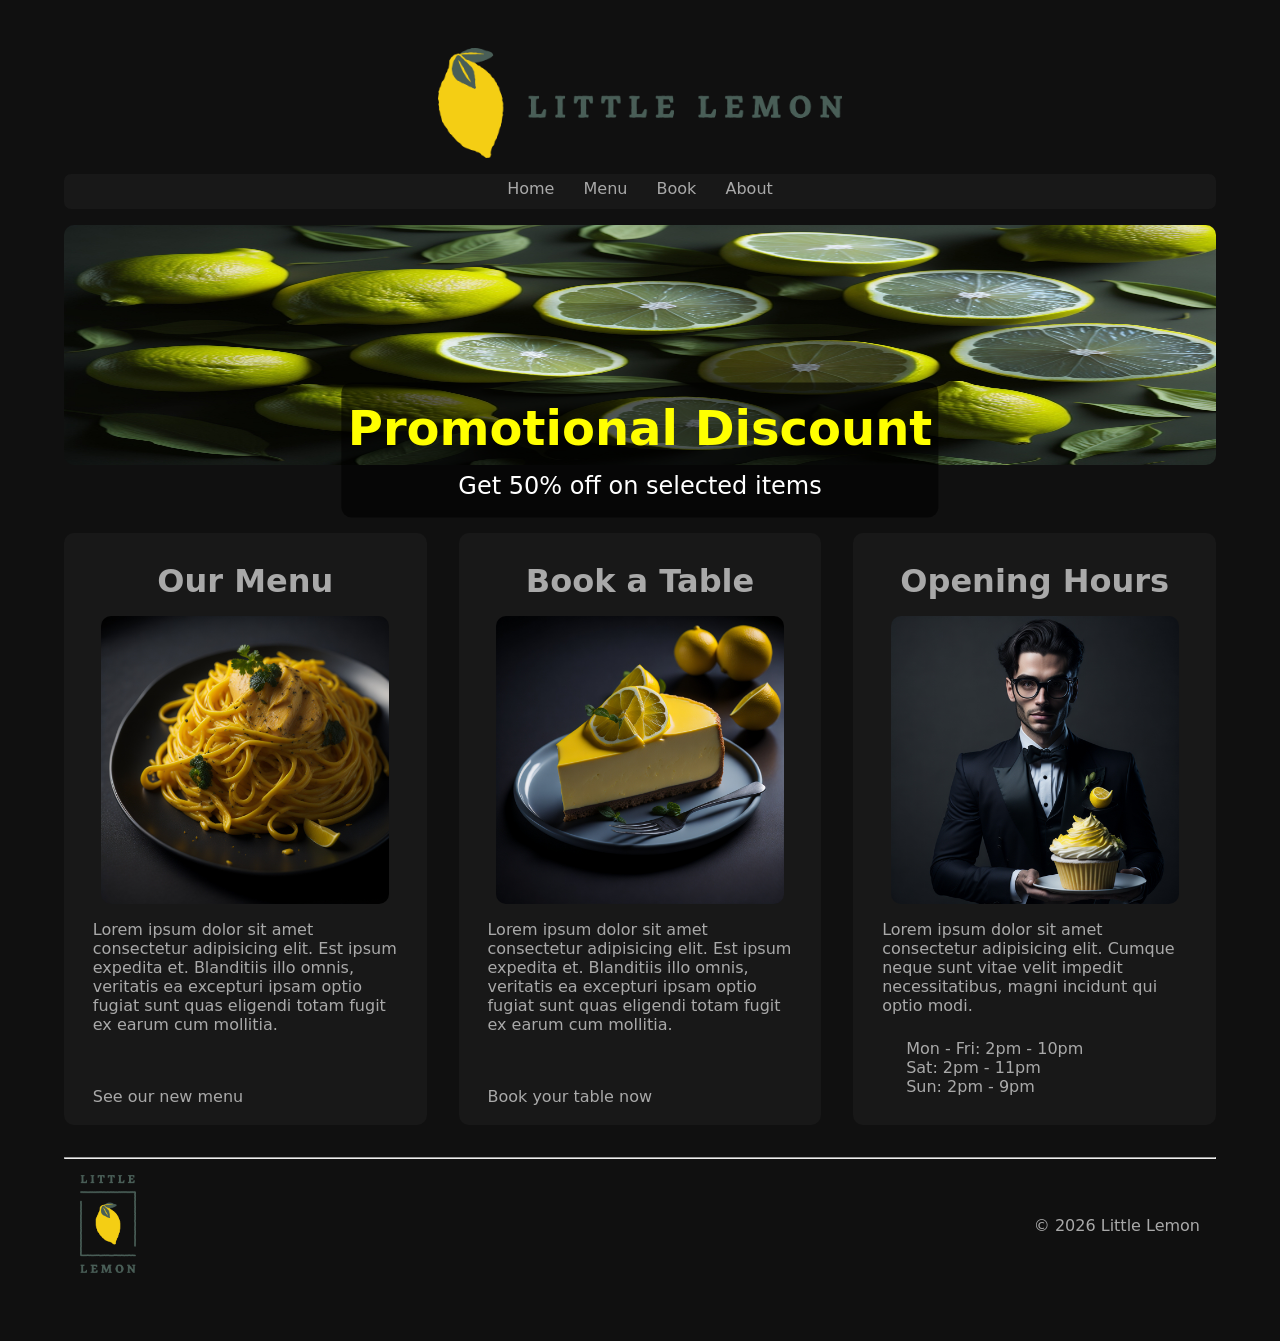
<file: index.html>
<!DOCTYPE html>
<html lang="en">
  <head>
    <meta charset="UTF-8" />
    <meta name="viewport" content="width=device-width, initial-scale=1.0" />
    <title>Little Lemon</title>
    <meta name="description" content="A brief description" />
    <meta name="author" content="Little Lemon Restaurant" />
    <meta
      name="description"
      content="Little Lemon - A Delicious Dining Experience" />
    <meta
      property="og:title"
      content="Little Lemon - Fine Dining at its Best" />
    <meta
      property="og:description"
      content="Explore the exquisite flavors of Little Lemon, where culinary excellence meets a cozy ambiance." />
    <meta property="og:image" content="https://example.com/littlelemon.jpg" />

    <!-- CSS -->
    <link rel="stylesheet" href="style.css" />
  </head>
  <body>
    <!-- Header section -->
    <header>
      <img src="img/Asset 16@4x.png" alt="Header Logo" style="width: 35%" />
    </header>

    <!-- Navigation section -->
    <nav>
      <ul>
        <li><a href="index.html">Home</a></li>
        <li><a href="menu.html">Menu</a></li>
        <li><a href="book.html">Book</a></li>
        <li><a href="about.html">About</a></li>
      </ul>
    </nav>

    <!-- Banner section -->
    <img
      src="img/Leonardo_Diffusion_full_of_lemons_realistic_4K_natural_1.jpg"
      alt="Banner" />

    <!-- Main content section -->
    <main>
      <!-- Promotional Discount section -->
      <section class="discount-text">
        <article>
          <h1>Promotional Discount</h1>
          <p>Get 50% off on selected items</p>
        </article>
      </section>

      <!-- Menu section -->
      <section id="main">
        <article>
          <h2>Our Menu</h2>
          <img
            src="img/Leonardo_Diffusion_lemon_pasta_dish_on_the_plate_realistic_4K_0.jpg"
            alt="" />
          <p class="description">
            Lorem ipsum dolor sit amet consectetur adipisicing elit. Est ipsum
            expedita et. Blanditiis illo omnis, veritatis ea excepturi ipsam
            optio fugiat sunt quas eligendi totam fugit ex earum cum mollitia.
          </p>
          <p class="link"><a href="menu.html">See our new menu</a></p>
        </article>

        <!-- Book a Table section -->
        <article>
          <h2>Book a Table</h2>
          <img
            src="img/Leonardo_Diffusion_lemon_cheesecake_dish_on_the_plate_realisti_0.jpg"
            alt="" />
          <p class="description">
            Lorem ipsum dolor sit amet consectetur adipisicing elit. Est ipsum
            expedita et. Blanditiis illo omnis, veritatis ea excepturi ipsam
            optio fugiat sunt quas eligendi totam fugit ex earum cum mollitia.
          </p>
          <p class="link"><a href="book.html">Book your table now</a></p>
        </article>

        <!-- Opening Hours section -->
        <article>
          <h2>Opening Hours</h2>
          <img src="img/Leonardo_Diffusion_buttler.jpg" alt="" />
          <p class="description">
            Lorem ipsum dolor sit amet consectetur adipisicing elit. Cumque
            neque sunt vitae velit impedit necessitatibus, magni incidunt qui
            optio modi.
          </p>
          <div class="hour">
            <p>Mon - Fri: 2pm - 10pm</p>
            <p>Sat: 2pm - 11pm</p>
            <p>Sun: 2pm - 9pm</p>
          </div>
        </article>
      </section>
    </main>

    <hr />

    <!-- Footer section -->
    <footer>
      <div>
        <img
          src="img/Asset 20@4x.png"
          alt="Footer Logo"
          style="width: 3.5rem" />
      </div>
      <div>
        <p id="currentYear"></p>
      </div>
    </footer>

    <!-- JavaScript code to set the current year dynamically -->
    <script>
      const currentYear = new Date().getFullYear();
      document.getElementById(
        "currentYear"
      ).textContent = `© ${currentYear} Little Lemon`;
    </script>
  </body>
</html>
</file>
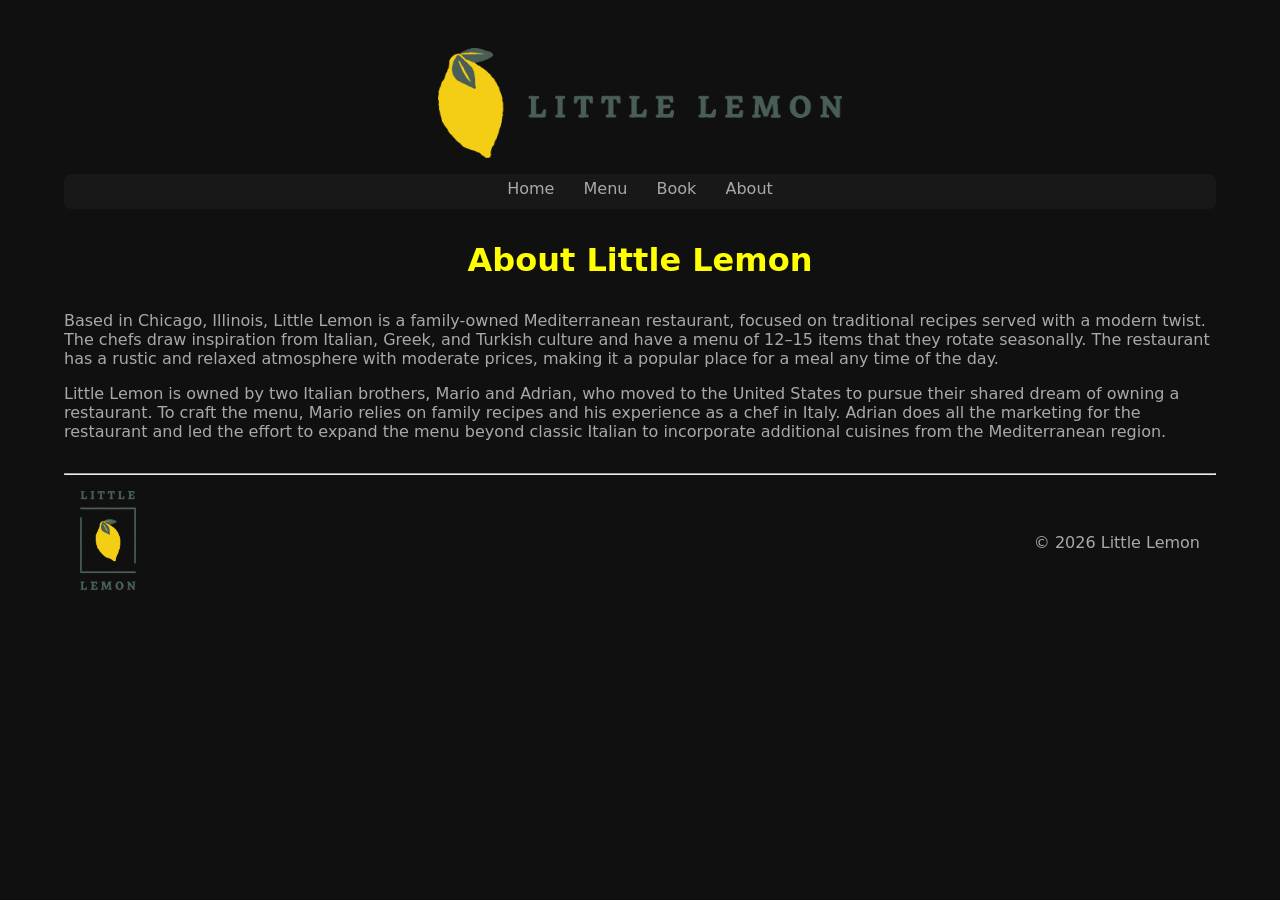
<file: about.html>
<!DOCTYPE html>
<html lang="en">
  <head>
    <meta charset="UTF-8" />
    <meta name="viewport" content="width=device-width, initial-scale=1.0" />
    <title>Little Lemon - About</title>
    <meta name="description" content="A brief description" />
    <meta name="author" content="Little Lemon Restaurant" />

    <!-- CSS -->
    <link rel="stylesheet" href="style3.css" />
  </head>
  <body>
    <!-- Header section -->
    <header>
      <img src="img/Asset 16@4x.png" alt="Header Logo" style="width: 35%" />
    </header>

    <!-- Navigation section -->
    <nav>
      <ul>
        <li><a href="index.html">Home</a></li>
        <li><a href="menu.html">Menu</a></li>
        <li><a href="book.html">Book</a></li>
        <li class="active"><a href="about.html">About</a></li>
      </ul>
    </nav>

    <!-- Main content section -->
    <main>
      <h2>About Little Lemon</h2>
      <!-- About section -->
      <section>
        <article>
          <p>
            Based in Chicago, Illinois, Little Lemon is a family-owned
            Mediterranean restaurant, focused on traditional recipes served with
            a modern twist. The chefs draw inspiration from Italian, Greek, and
            Turkish culture and have a menu of 12–15 items that they rotate
            seasonally. The restaurant has a rustic and relaxed atmosphere with
            moderate prices, making it a popular place for a meal any time of
            the day.
          </p>
          <p>
            Little Lemon is owned by two Italian brothers, Mario and Adrian, who
            moved to the United States to pursue their shared dream of owning a
            restaurant. To craft the menu, Mario relies on family recipes and
            his experience as a chef in Italy. Adrian does all the marketing for
            the restaurant and led the effort to expand the menu beyond classic
            Italian to incorporate additional cuisines from the Mediterranean
            region.
          </p>
        </article>
      </section>
    </main>

    <hr />

    <!-- Footer section -->
    <footer>
      <div>
        <img
          src="img/Asset 20@4x.png"
          alt="Footer Logo"
          style="width: 3.5rem" />
      </div>
      <div>
        <p id="currentYear"></p>
      </div>
    </footer>

    <!-- JavaScript code to set the current year dynamically -->
    <script>
      const currentYear = new Date().getFullYear();
      document.getElementById(
        "currentYear"
      ).textContent = `© ${currentYear} Little Lemon`;
    </script>
  </body>
</html>
</file>
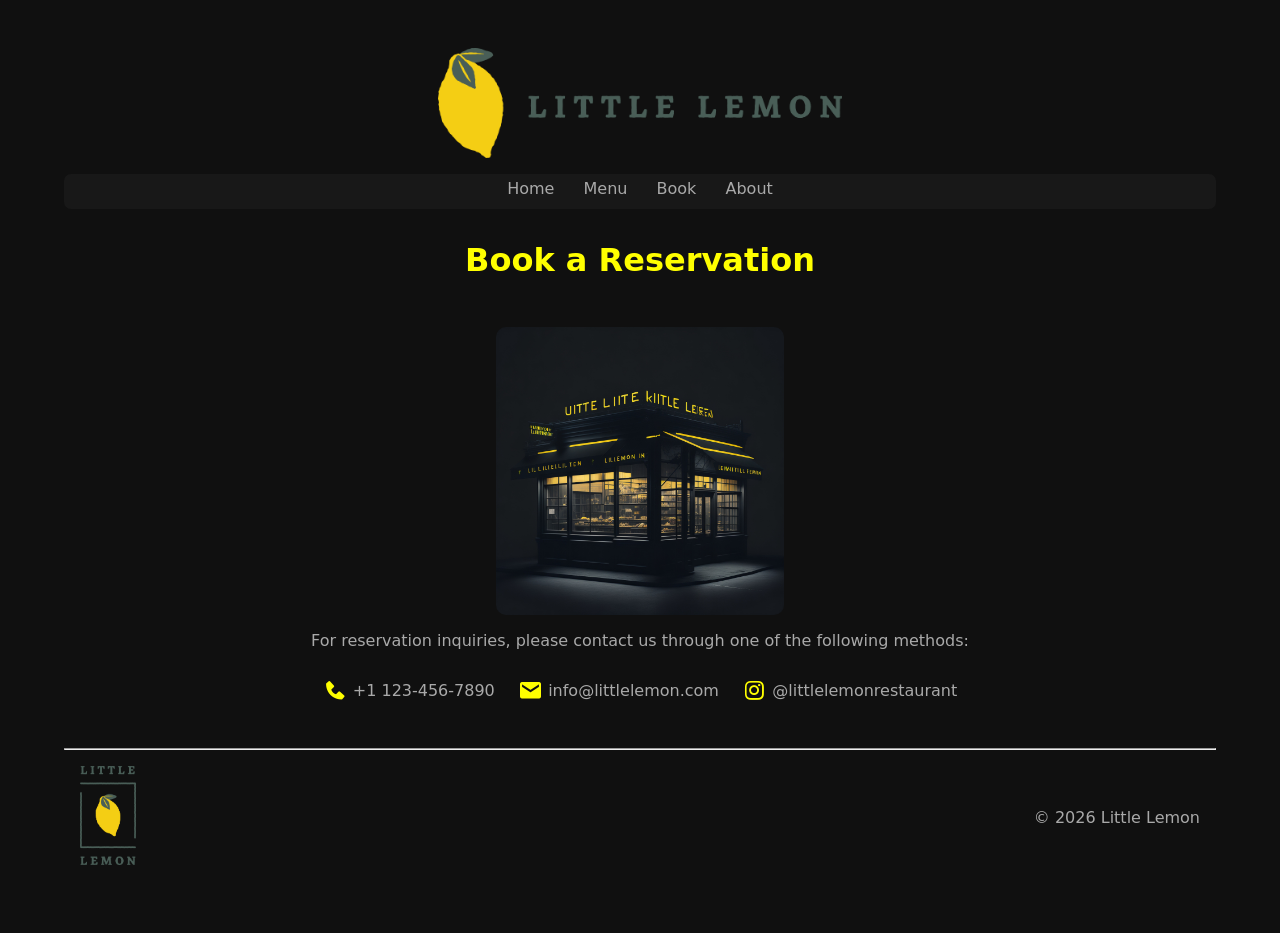
<file: book.html>
<!DOCTYPE html>
<html lang="en">
  <head>
    <meta charset="UTF-8" />
    <meta name="viewport" content="width=device-width, initial-scale=1.0" />
    <title>Little Lemon - Book</title>
    <meta name="description" content="Contact book reservation inquiries" />
    <meta name="author" content="Little Lemon Restaurant" />

    <!-- CSS -->
    <link
      href="https://unpkg.com/boxicons@2.1.4/css/boxicons.min.css"
      rel="stylesheet" />
    <link rel="stylesheet" href="style2.css" />
  </head>
  <body>
    <!-- Header section -->
    <header>
      <img src="img/Asset 16@4x.png" alt="Header Logo" style="width: 35%" />
    </header>

    <!-- Navigation section -->
    <nav>
      <ul>
        <li><a href="index.html">Home</a></li>
        <li><a href="menu.html">Menu</a></li>
        <li><a href="book.html">Book</a></li>
        <li><a href="about.html">About</a></li>
      </ul>
    </nav>

    <!-- Main content section -->
    <main>
      <h2>Book a Reservation</h2>
      <!-- Book a Table section -->
      <section id="book">
        <article>
          <img
            src="img/Leonardo_Diffusion_little_lemon_restaurant_dark_background_1.jpg"
            alt="" />
          <p>
            For reservation inquiries, please contact us through one of the
            following methods:
          </p>
          <div class="contact-info">
            <div>
              <p><i class="bx bxs-phone bx-sm"></i> +1 123-456-7890</p>
            </div>
            <div>
              <p><i class="bx bxs-envelope bx-sm"></i> info@littlelemon.com</p>
            </div>
            <div>
              <p>
                <i class="bx bxl-instagram bx-sm"></i> @littlelemonrestaurant
              </p>
            </div>
          </div>
        </article>
      </section>
    </main>

    <hr />

    <!-- Footer section -->
    <footer>
      <div>
        <img
          src="img/Asset 20@4x.png"
          alt="Footer Logo"
          style="width: 3.5rem" />
      </div>
      <div>
        <p id="currentYear"></p>
      </div>
    </footer>

    <!-- JavaScript code to set the current year dynamically -->
    <script>
      const currentYear = new Date().getFullYear();
      document.getElementById(
        "currentYear"
      ).textContent = `© ${currentYear} Little Lemon`;
    </script>
  </body>
</html>
</file>
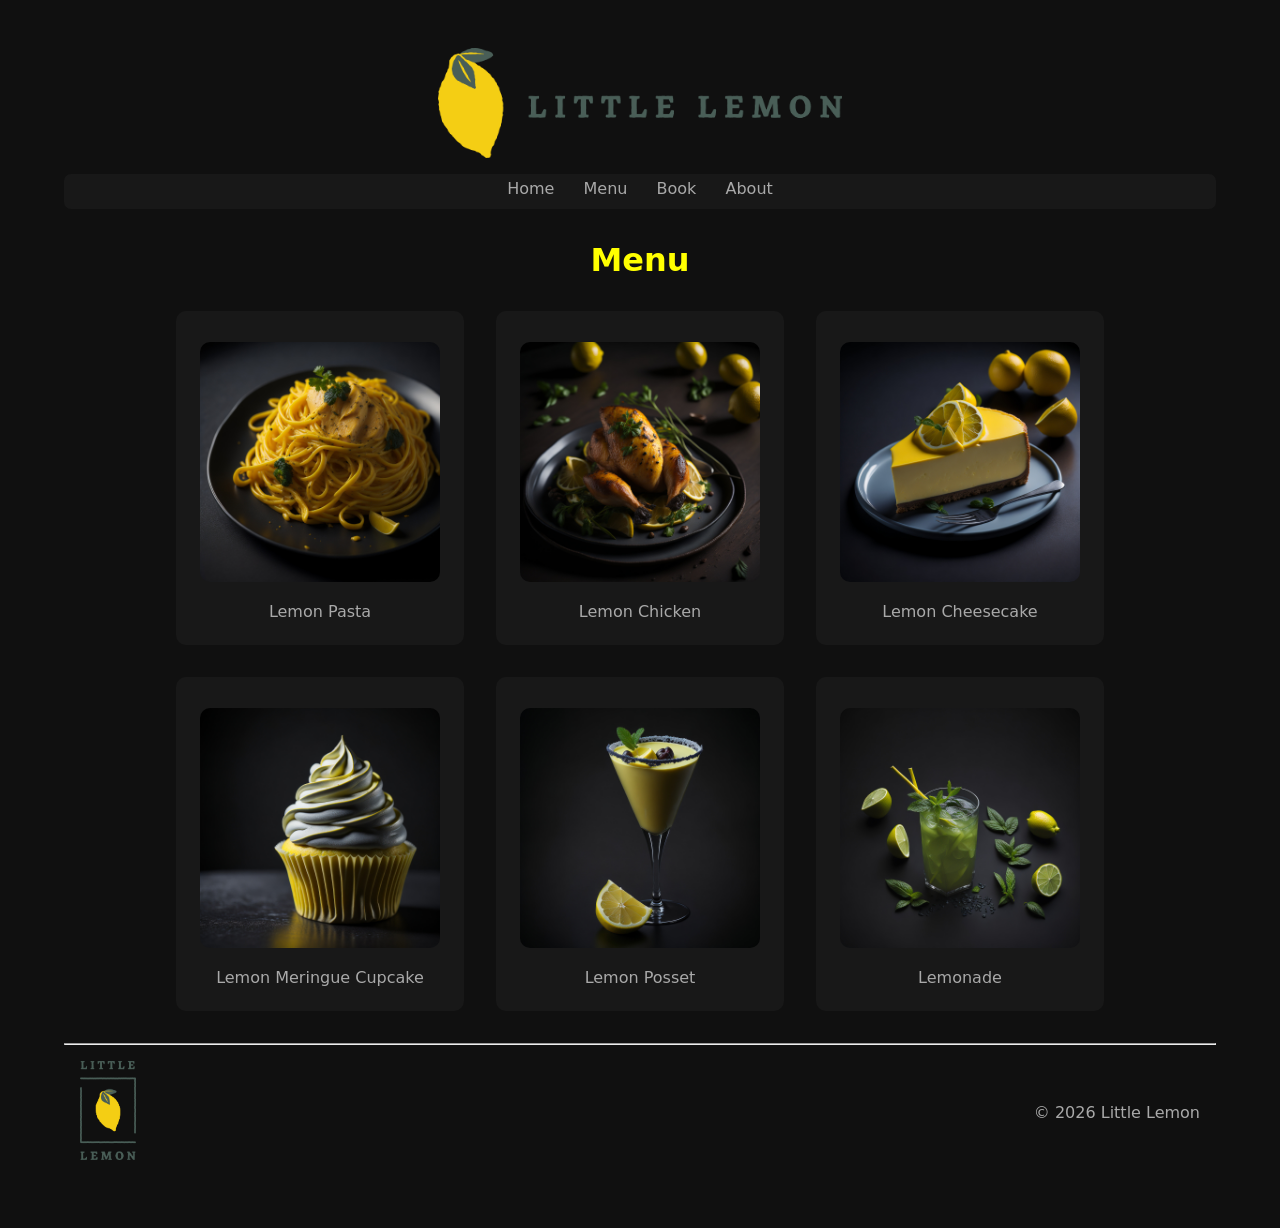
<file: menu.html>
<!DOCTYPE html>
<html lang="en">
  <head>
    <meta charset="UTF-8" />
    <meta name="viewport" content="width=device-width, initial-scale=1.0" />
    <title>Little Lemon - Menu</title>
    <meta name="description" content="Little Lemon Restaurant Menu" />
    <meta name="author" content="Little Lemon Restaurant" />

    <!-- CSS -->
    <link rel="stylesheet" href="style1.css" />
  </head>
  <body>
    <!-- Header section -->
    <header>
      <img src="img/Asset 16@4x.png" alt="Header Logo" style="width: 35%" />
    </header>

    <!-- Navigation section -->
    <nav>
      <ul>
        <li><a href="index.html">Home</a></li>
        <li><a href="menu.html">Menu</a></li>
        <li><a href="book.html">Book</a></li>
        <li><a href="about.html">About</a></li>
      </ul>
    </nav>

    <!-- Main content section -->
    <main>
      <h2>Menu</h2>
      <!-- Menu section -->
      <section id="main">
        <!-- First row -->
        <article>
          <img
            src="img/Leonardo_Diffusion_lemon_pasta_dish_on_the_plate_realistic_4K_0.jpg"
            alt="Menu Item 1" />
          <p>Lemon Pasta</p>
        </article>
        <article>
          <img
            src="img/Leonardo_Diffusion_lemon_chicken_dish_on_the_plate_realistic_4_1.jpg"
            alt="Menu Item 2" />
          <p>Lemon Chicken</p>
        </article>
        <article>
          <img
            src="img/Leonardo_Diffusion_lemon_cheesecake_dish_on_the_plate_realisti_0.jpg"
            alt="Menu Item 3" />
          <p>Lemon Cheesecake</p>
        </article>

        <!-- Second row -->
        <article>
          <img
            src="img/Leonardo_Diffusion_lemon_meringue_cupcake_dark_background_1.jpg"
            alt="Menu Item 4" />
          <p>Lemon Meringue Cupcake</p>
        </article>
        <article>
          <img
            src="img/Leonardo_Diffusion_lemon_posset_dark_background_1.jpg"
            alt="Menu Item 5" />
          <p>Lemon Posset</p>
        </article>
        <article>
          <img
            src="img/Leonardo_Diffusion_lemonade_dark_background_0.jpg"
            alt="Menu Item 6" />
          <p>Lemonade</p>
        </article>
      </section>
    </main>

    <hr />

    <!-- Footer section -->
    <footer>
      <div>
        <img
          src="img/Asset 20@4x.png"
          alt="Footer Logo"
          style="width: 3.5rem" />
      </div>
      <div>
        <p id="currentYear"></p>
      </div>
    </footer>

    <!-- JavaScript code to set the current year dynamically -->
    <script>
      const currentYear = new Date().getFullYear();
      document.getElementById(
        "currentYear"
      ).textContent = `© ${currentYear} Little Lemon`;
    </script>
  </body>
</html>
</file>
<file: style.css>
/* Global styles */
* {
  margin: 0;
  padding: 0;
  box-sizing: border-box;
}

body {
  background: #101010;
  color: #a9a9a9;
  font-family: system-ui, -apple-system, BlinkMacSystemFont, "Segoe UI", Roboto,
    Oxygen, Ubuntu, Cantarell, "Open Sans", "Helvetica Neue", sans-serif;
  margin: 3rem 5%;
}

body ::selection {
  background: yellow;
  color: black;
}

/* Heading styles */
h1 {
  color: yellow;
  font-size: 3rem;
  text-align: center;
  margin: 1rem 0;
}

h2 {
  font-size: 2rem;
  text-align: center;
}

/* Image styles */
article img {
  display: block;
  margin: 1rem auto 1rem;
  width: 18rem;
  border-radius: 10px;
}

header > img {
  display: block;
  margin: 0 auto;
}

/* Navigation styles */
nav {
  background: #181818;
  height: 35px;
  margin: 1rem 0;
  border-radius: 7px;
}

nav ul {
  list-style: none;
  text-align: center;
  position: relative;
  top: 14%;
}

nav li {
  display: inline-block;
}

nav a {
  color: #a9a9a9;
  text-decoration: none;
  font-weight: 500;
  margin-right: 1.5rem;
}

nav a:hover {
  color: yellow;
}

nav li:last-child a {
  margin-right: 0;
}

nav + img {
  width: 100%;
  height: 15rem;
  border-radius: 10px;
}

/* Discount text section */
.discount-text {
  position: absolute;
  top: 47%;
  left: 50%;
  transform: translate(-50%, -50%);
  text-align: center;
  background-color: rgba(0, 0, 0, 0.6);
  padding: 0.1rem 0.4rem;
  margin-top: 1.7rem;
  border-radius: 10px;
}

.discount-text p {
  font-size: 1.5rem;
  margin-bottom: 1rem;
  color: white;
}

/* Main content section */
main {
  display: flex;
  flex-direction: column;
  align-items: center;
  justify-content: space-between;
}

/* Menu section */
#main {
  display: flex;
  gap: 2rem;
  margin-top: 2rem;
}

#main article {
  flex: 1;
  margin-top: 2rem;
  background: #181818;
  padding: 1.8rem;
  border-radius: 10px;
}

p.description {
  margin-bottom: 1.5rem;
}

p a {
  color: #a9a9a9;
}

.link a {
  text-decoration: none;
  position: relative;
  top: 1.8rem;
}

.link a:hover {
  color: yellow;
}

.hour {
  margin-top: 1rem;
  margin-left: 1.5rem;
}

/* Horizontal line separator */
hr {
  margin-top: 2rem;
}

/* Footer styles */
footer {
  display: flex;
  align-items: center;
  padding: 1rem;
}

footer div {
  flex: 1;
}

footer p {
  text-align: right;
}
</file>
<file: style3.css>
/* Global styles */
* {
  margin: 0;
  padding: 0;
  box-sizing: border-box;
}

body {
  background: #101010;
  color: #a9a9a9;
  font-family: system-ui, -apple-system, BlinkMacSystemFont, "Segoe UI", Roboto,
    Oxygen, Ubuntu, Cantarell, "Open Sans", "Helvetica Neue", sans-serif;
  margin: 3rem 5%;
}

body ::selection {
  background: yellow;
  color: black;
}

/* Heading styles */
h2 {
  color: yellow;
  font-size: 2rem;
  text-align: center;
  margin: 1rem 0;
}

/* Image styles */
article img {
  width: 18rem;
  border-radius: 10px;
  margin-top: 7px;
}

header > img {
  display: block;
  margin: 0 auto;
}

/* Navigation styles */
nav {
  background: #181818;
  height: 35px;
  margin: 1rem 0;
  border-radius: 7px;
}

nav ul {
  list-style: none;
  text-align: center;
  position: relative;
  top: 14%;
}

nav li {
  display: inline-block;
}

nav a {
  color: #a9a9a9;
  text-decoration: none;
  font-weight: 500;
  margin-right: 1.5rem;
}

nav a:hover {
  color: yellow;
}

nav li:last-child a {
  margin-right: 0;
}

nav + img {
  width: 100%;
  height: 15rem;
  border-radius: 10px;
}

/* Main content section */
main {
  display: flex;
  flex-direction: column;
  align-items: center;
  justify-content: space-between;
}

/* About section */
section {
  margin-top: 1rem;
}

article p:last-child {
  margin-top: 1rem;
}

/* Horizontal line separator */
hr {
  margin-top: 2rem;
}

/* Footer styles */
footer {
  display: flex;
  align-items: center;
  padding: 1rem;
}

footer div {
  flex: 1;
}

footer p {
  text-align: right;
}
</file>
<file: style2.css>
/* Global styles */
* {
  margin: 0;
  padding: 0;
  box-sizing: border-box;
}

body {
  background: #101010;
  color: #a9a9a9;
  font-family: system-ui, -apple-system, BlinkMacSystemFont, "Segoe UI", Roboto,
    Oxygen, Ubuntu, Cantarell, "Open Sans", "Helvetica Neue", sans-serif;
  margin: 3rem 5%;
}

body ::selection {
  background: yellow;
  color: black;
}

/* Heading styles */
h2 {
  color: yellow;
  font-size: 2rem;
  text-align: center;
  margin: 1rem 0;
}

/* Image styles */
article img {
  display: block;
  margin: 1rem auto;
  width: 18rem;
  border-radius: 10px;
}

header > img {
  display: block;
  margin: 0 auto;
}

/* Navigation styles */
nav {
  background: #181818;
  height: 35px;
  margin: 1rem 0;
  border-radius: 7px;
}

nav ul {
  list-style: none;
  text-align: center;
  position: relative;
  top: 14%;
}

nav li {
  display: inline-block;
}

nav a {
  color: #a9a9a9;
  text-decoration: none;
  font-weight: 500;
  margin-right: 1.5rem;
}

nav a:hover {
  color: yellow;
}

nav li:last-child a {
  margin-right: 0;
}

nav + img {
  width: 100%;
  height: 15rem;
  border-radius: 10px;
}

/* Main content section */
main {
  display: flex;
  flex-direction: column;
  align-items: center;
}

/* Book section */
#book {
  display: flex;
  justify-content: center;
  align-items: center;
  margin-top: 1rem;
}

.contact-info {
  display: flex;
  justify-content: space-around;
  margin-top: 1.5rem;
}

.contact-info div {
  text-align: center;
}

.contact-info p {
  margin-bottom: 1rem;
  color: #a9a9a9;
}

.contact-info i {
  color: yellow;
  position: relative;
  top: 0.3rem;
}

/* Horizontal line separator */
hr {
  margin-top: 2rem;
}

/* Footer styles */
footer {
  display: flex;
  align-items: center;
  padding: 1rem;
}

footer div {
  flex: 1;
}

footer p {
  text-align: right;
}
</file>
<file: style1.css>
/* Global styles */
* {
  margin: 0;
  padding: 0;
  box-sizing: border-box;
}

body {
  background: #101010;
  color: #a9a9a9;
  font-family: system-ui, -apple-system, BlinkMacSystemFont, "Segoe UI", Roboto,
    Oxygen, Ubuntu, Cantarell, "Open Sans", "Helvetica Neue", sans-serif;
  margin: 3rem 5%;
}

body ::selection {
  background: yellow;
  color: black;
}

/* Heading styles */
h2 {
  color: yellow;
  font-size: 2rem;
  text-align: center;
  margin: 1rem 0;
}

/* Image styles */
article img {
  width: 15rem;
  border-radius: 10px;
  margin-top: 7px;
  transition: all 0.3s ease;
}

article img:hover {
  transform: scale(1.1);
  filter: brightness(120%);
  box-shadow: 0 0 10px yellow;
}

header > img {
  display: block;
  margin: 0 auto;
}

/* Navigation styles */
nav {
  background: #181818;
  height: 35px;
  margin: 1rem 0;
  border-radius: 7px;
}

nav ul {
  list-style: none;
  text-align: center;
  position: relative;
  top: 14%;
}

nav li {
  display: inline-block;
}

nav a {
  color: #a9a9a9;
  text-decoration: none;
  font-weight: 500;
  margin-right: 1.5rem;
  transition: color 0.3s ease;
}

nav a:hover {
  color: yellow;
}

nav li:last-child a {
  margin-right: 0;
}

nav + img {
  width: 100%;
  height: 15rem;
  border-radius: 10px;
}

/* Main content section */
main {
  display: flex;
  flex-direction: column;
  align-items: center;
}

/* Menu section */
#main {
  display: grid;
  grid-template-columns: repeat(3, 1fr);
  gap: 2rem;
  margin-top: 1rem;
}

#main article {
  background: #181818;
  padding: 1.5rem;
  border-radius: 10px;
  text-align: center;
  transition: background-color 0.3s ease;
}

#main article p {
  margin-top: 1rem;
}

/* Horizontal line separator */
hr {
  margin-top: 2rem;
}

/* Footer styles */
footer {
  display: flex;
  align-items: center;
  padding: 1rem;
}

footer div {
  flex: 1;
}

footer p {
  text-align: right;
}
</file>
